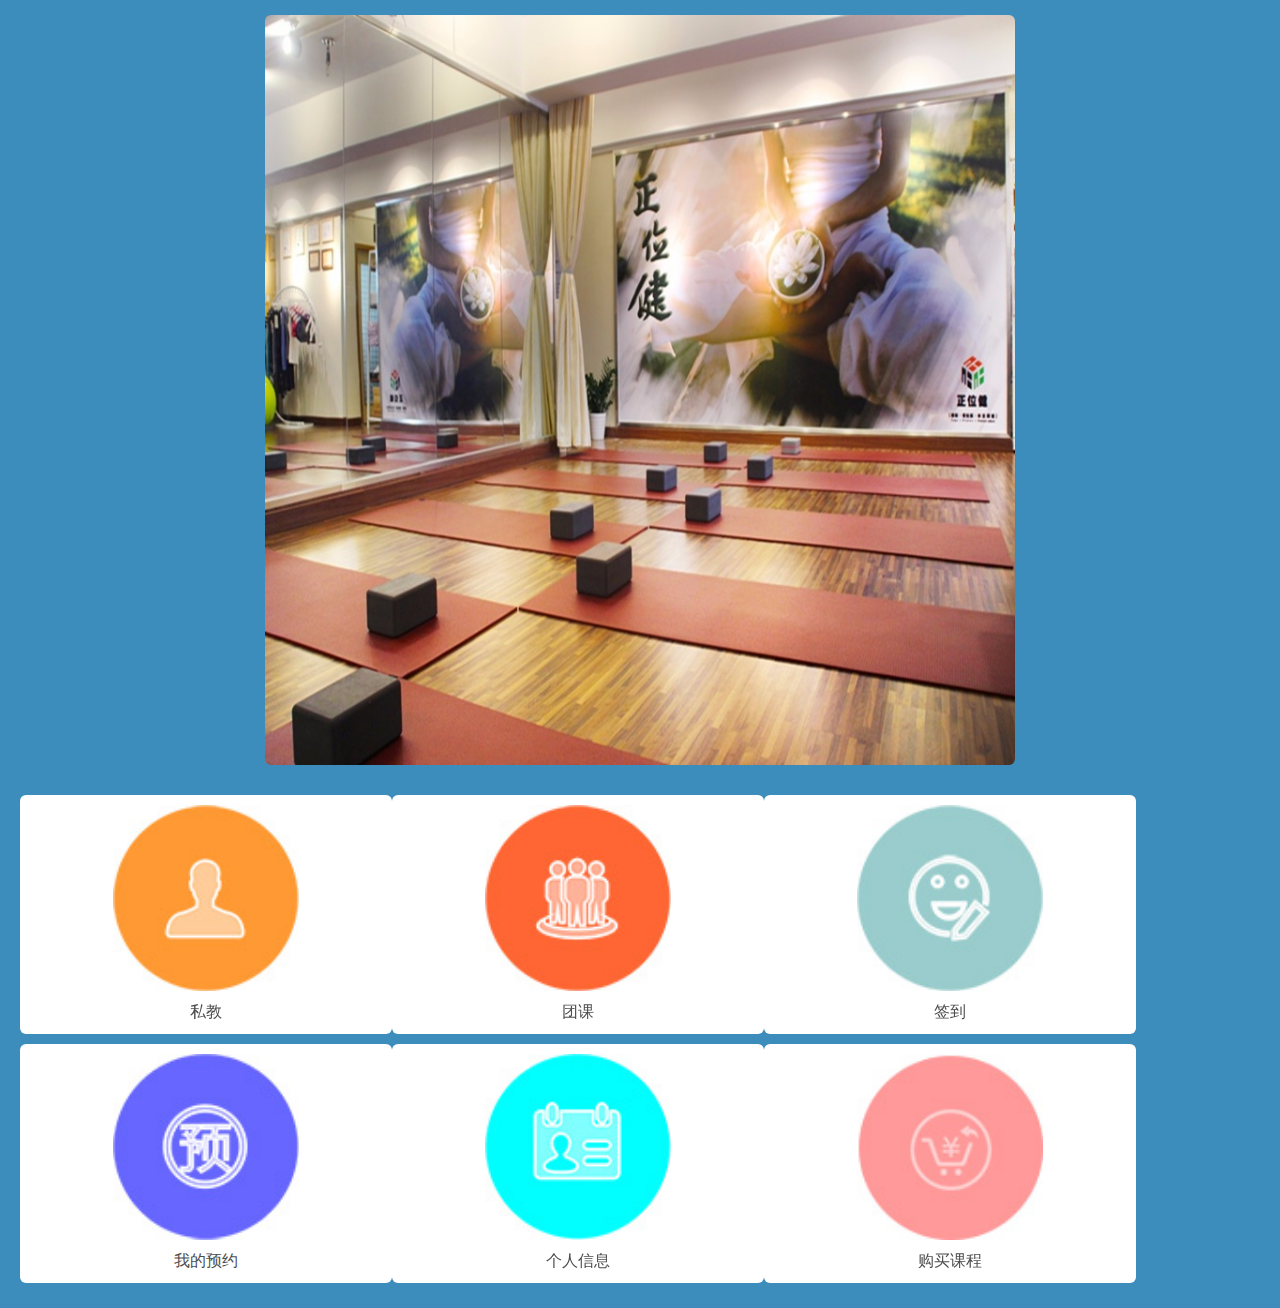
<file: doc/template/index.html>
<!DOCTYPE html>
<html>
<head>
    <meta charset="utf-8">
    <meta http-equiv="X-UA-Compatible" content="IE=edge,chrome=1">
    <meta name="renderer" content="webkit">
    <meta name="keywords" content=""/>
    <meta name="description" content="" />
    <meta name="viewport" content="width=device-width, initial-scale=1.0, maximum-scale=1.0, user-scalable=0">
    <title></title>
    <link rel="stylesheet" href="includes/bootstrap/css/bootstrap.min.css">
    <link rel="stylesheet" href="includes/style.debug.css?v=4241650">
</head>
<body style="background-color:#3c8dbc">
    <div id="appendParent"></div>
    <div id="ajaxWaiting"></div>
    <div class="coach-personal">
        <div class="coach-personal-img">
            <img src="includes/images/img02.jpg" alt="" class="personal-img">
        </div>
           
        <ul class="personal-nav">
            <li><a href="javascript:;"><div class="ico ico1"></div>私教</a></li>
            <li><a href="javascript:;"><div class="ico ico2"></div>团课</a></li>
            <li><a href="javascript:;"><div class="ico ico3"></div>签到</a></li>
            <li><a href="javascript:;"><div class="ico ico4"></div>我的预约</a></li>
            <li><a href="javascript:;"><div class="ico ico5"></div>个人信息</a></li>
            <li><a href="javascript:;"><div class="ico ico6"></div>购买课程</a></li>
            <!--下面的不要删除-->
            <li class="justify_fix"></li>
            <li class="justify_fix"></li>
            <li class="justify_fix"></li>          
        </ul>
    </div>
</body>
</html>
</file>
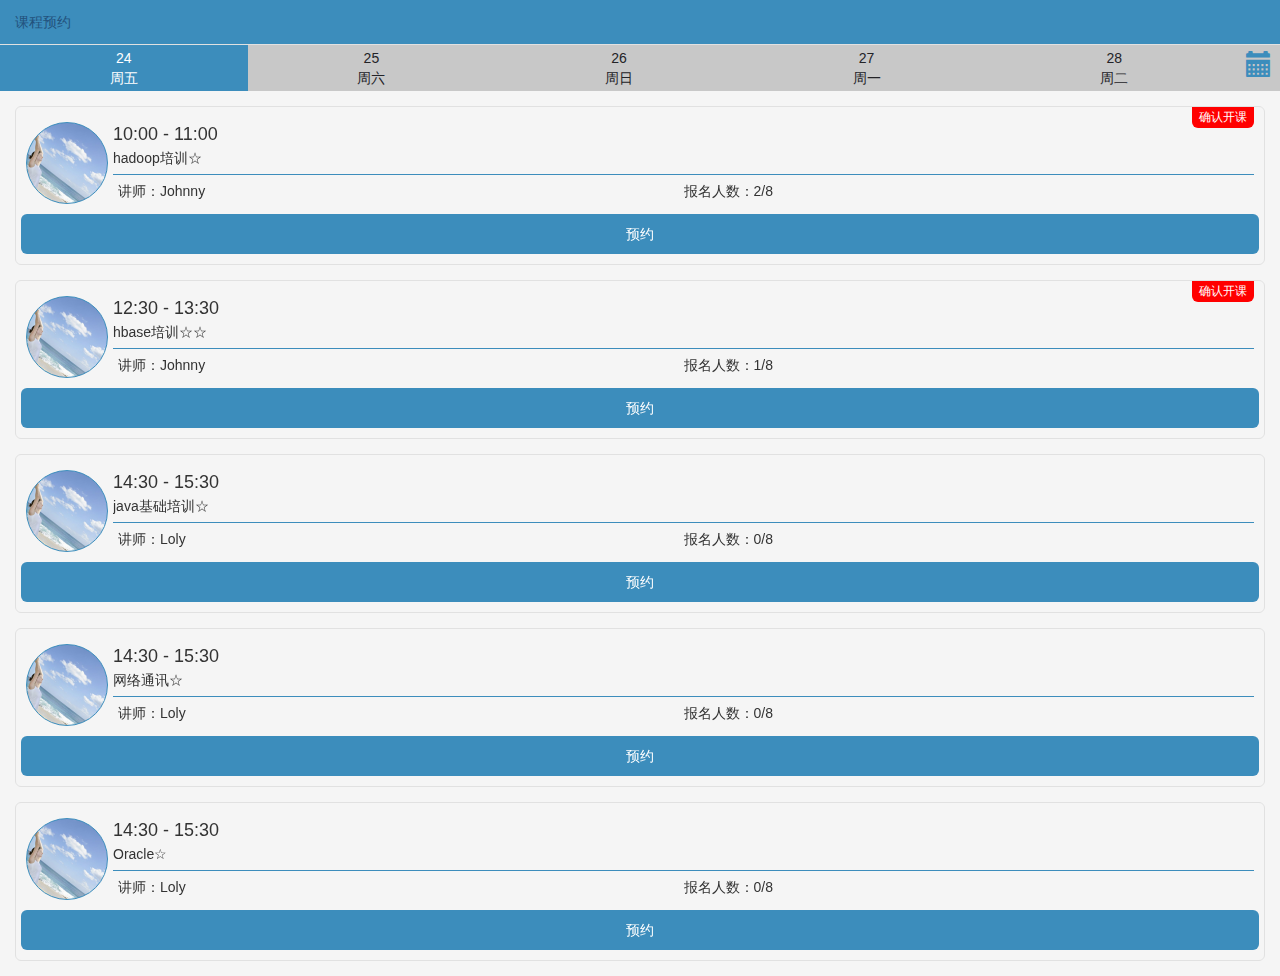
<file: doc/template/course.html>
<!DOCTYPE html>
<html>
<head>
    <meta charset="utf-8">
    <meta http-equiv="X-UA-Compatible" content="IE=edge,chrome=1">
    <meta name="renderer" content="webkit">
    <meta name="keywords" content=""/>
    <meta name="description" content="" />
    <meta name="viewport" content="width=device-width, initial-scale=1.0, maximum-scale=1.0, user-scalable=0">
    <title></title>
    <link rel="stylesheet" href="includes/bootstrap/css/bootstrap.min.css">
    <link rel="stylesheet" href="includes/style.debug.css?v=4241650">
</head>
<body>
    <input type="hidden" name='day' id="today" value="" />
    <input type="hidden" name='selectdate' id="selectdate" value="" />

    <div id="appendParent"></div><div id="ajaxWaiting"></div>

    <div class="coach-list coach-time-list">
        <a href="javascript:;"  class="studio-select-title">
            <span class="iconfontColor">课程预约</span>
        </a>

        <div class="calendar-title head flex">
            <a href="javascript:;" class="col on" data-datetime=''></a>
            <a href="javascript:;" class="col" data-datetime=''></a>
            <a href="javascript:;" class="col " data-datetime=''></a>
            <a href="javascript:;" class="col " data-datetime=''></a>
            <a href="javascript:;" class="col " data-datetime=''></a>
            <a href="javascript:;" class=" date" data-datetime=''><span class="glyphicon glyphicon-calendar"></span></a> <input type="text" class="datepicker">
        </div>
        <div class="pickerdate">
            <h3>选择日期</h3>
            <div class="date-choose">
            </div>
        </div>

        <div  class="coach">
            <div class="flex">
                <a href="javascript:;" class="avatar" style=" background-image: url(includes/images/img01.png); "></a>
                <div class="col ">
                    <div class="coach-info">
                        <p class="time">10:00 - 11:00</p>
                        <p class="coach-tip">hadoop培训☆</p>
                    </div>
                    <div class="flex ">
                        <p class="col coach-tip">讲师：Johnny </p>
                        <p class="col coach-tip">报名人数：2/8</p>
                    </div>
                </div>
            </div>
            <!-- 课程状态/反馈状态  1. 已发布 2. 确认开课 3. 已删除 4. 取消开课-->
            <span class="book">确认开课</span>                    
                    <!-- 报名状态 -->
            <button type="button" class="book-btn">预约</button>
        </div>
        <div  class="coach">
            <div class="flex">
                <a href="javascript:;" class="avatar" style=" background-image: url(includes/images/img01.png); "></a>
                <div class="col ">
                    <div class="coach-info">
                        <p class="time">12:30 - 13:30</p>
                        <p class="coach-tip">hbase培训☆☆</p>
                    </div>
                    <div class="flex ">
                        <p class="col coach-tip">讲师：Johnny </p>
                        <p class="col coach-tip">报名人数：1/8 </p>
                    </div>
                </div>
            </div>

            <!-- 课程状态/反馈状态  1. 已发布 2. 确认开课 3. 已删除 4. 取消开课-->
            <span class="book">确认开课</span>       
             <!-- 报名状态 -->
            <button type="button" class="book-btn">预约</button>
        </div>
        <div  class="coach">
            <div class="flex">
                <a href="javascript:;" class="avatar" style=" background-image: url(includes/images/img01.png); "></a>
                <div class="col ">
                    <div class="coach-info">
                        <p class="time">14:30 - 15:30</p>
                        <p class="coach-tip">java基础培训☆</p>
                    </div>
                    <div class="flex ">
                        <p class="col coach-tip">讲师：Loly </p>
                        <p class="col coach-tip">报名人数：0/8  </p>
                    </div>
                </div>
            </div>
            <!-- 课程状态/反馈状态  1. 已发布 2. 确认开课 3. 已删除 4. 取消开课-->
                    
            <!-- 报名状态 -->
            <button type="button" class="book-btn">预约</button>
        </div>
        <div  class="coach">
            <div class="flex">
                <a href="javascript:;" class="avatar" style=" background-image: url(includes/images/img01.png); "></a>
                <div class="col ">
                    <div class="coach-info">
                        <p class="time">14:30 - 15:30</p>
                        <p class="coach-tip">网络通讯☆</p>
                    </div>
                    <div class="flex ">
                        <p class="col coach-tip">讲师：Loly </p>
                        <p class="col coach-tip">报名人数：0/8  </p>
                    </div>
                </div>
            </div>
            <!-- 课程状态/反馈状态  1. 已发布 2. 确认开课 3. 已删除 4. 取消开课-->
                    
            <!-- 报名状态 -->
            <button type="button" class="book-btn">预约</button>
        </div>
        <div  class="coach">
            <div class="flex">
                <a href="javascript:;" class="avatar" style=" background-image: url(includes/images/img01.png); "></a>
                <div class="col ">
                    <div class="coach-info">
                        <p class="time">14:30 - 15:30</p>
                        <p class="coach-tip">Oracle☆</p>
                    </div>
                    <div class="flex ">
                        <p class="col coach-tip">讲师：Loly </p>
                        <p class="col coach-tip">报名人数：0/8  </p>
                    </div>
                </div>
            </div>
            <!-- 课程状态/反馈状态  1. 已发布 2. 确认开课 3. 已删除 4. 取消开课-->
                    
            <!-- 报名状态 -->
            <button type="button" class="book-btn">预约</button>
        </div>
            
        
    </div>
<script src="includes/lib.min.js" type="text/javascript"></script>
<script src="includes/main.debug.js?v=4241650"></script>
</body>
</html>
</file>
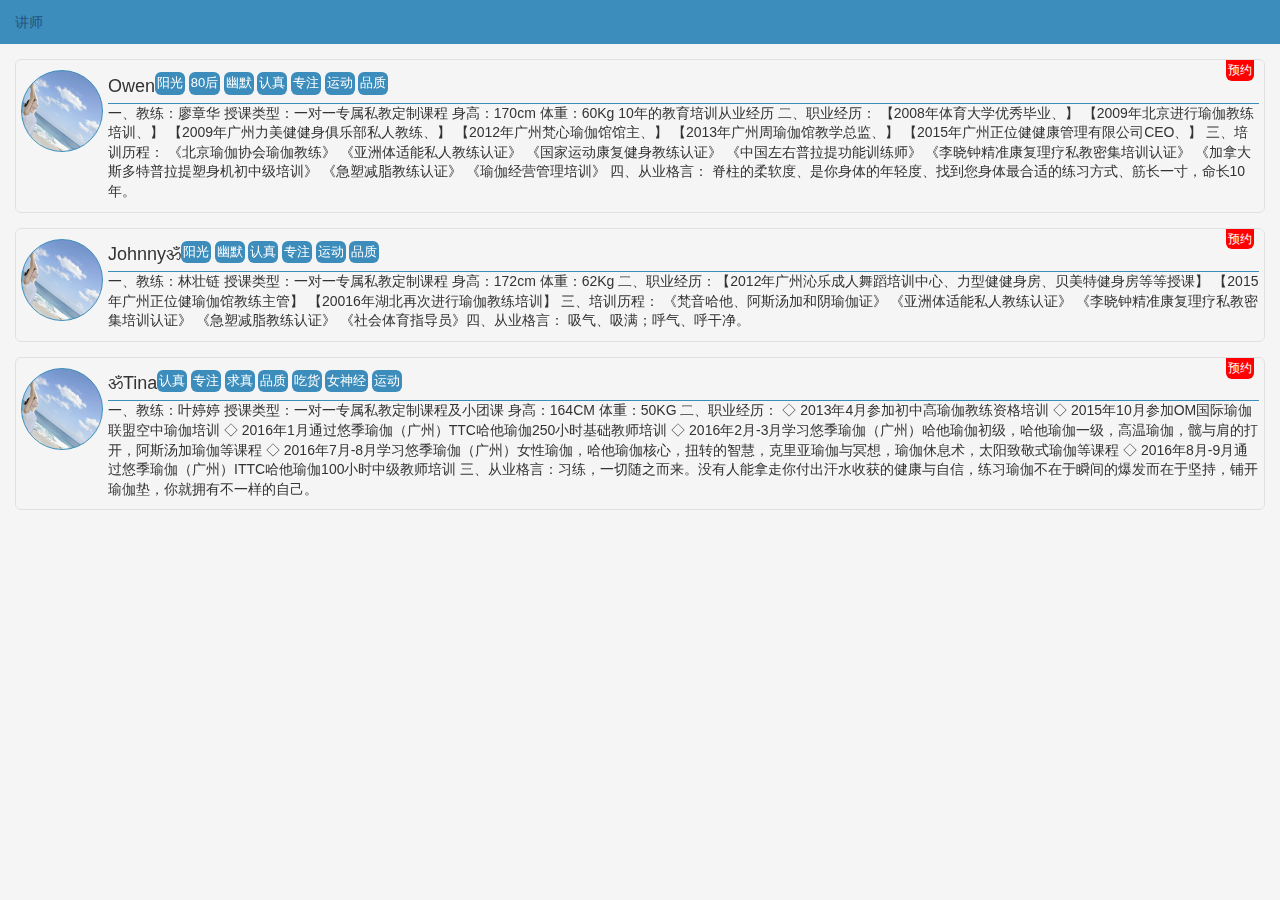
<file: doc/template/lecturer.html>
<!DOCTYPE html>
<html>
<head>
    <meta charset="utf-8">
    <meta http-equiv="X-UA-Compatible" content="IE=edge,chrome=1">
    <meta name="renderer" content="webkit">
    <meta name="keywords" content=""/>
    <meta name="description" content="" />
    <meta name="viewport" content="width=device-width, initial-scale=1.0, maximum-scale=1.0, user-scalable=0">
    <title></title>
    <link rel="stylesheet" href="includes/bootstrap/css/bootstrap.min.css">
    <link rel="stylesheet" href="includes/style.debug.css?v=4241650">
</head>
<body>
    <div id="appendParent"></div>
    <div id="ajaxWaiting"></div>
    <div class="coach-list">
        <a href="javascript:;" class="studio-select-title clearfix" >
            <!-- <i class="iconfont icon-location"></i> -->
            <span>讲师</span>
           <!--  <i class="iconfont icon-pull-down pull-right"></i> -->
        </a>

        <div  class="coach flex">
            <a href="javascript:;" class="avatar" style=" background-image: url(includes/images/img01.png); "></a>
            <div class="col flex flex-pack-center flex-align-center flex-ver">
                <div class="col coach-info flex flex-align-end">
                    <p class="name">
                        <a href="javascript:;">Owen</a>
                    </p>
                    <ul class="coach-label">
                        <li>阳光</li>
                        <li>80后</li>
                        <li>幽默</li>
                        <li>认真</li>
                        <li>专注</li>
                        <li>运动</li>
                        <li>品质</li>
                    </ul>
                </div>
                <p class="col cocah-desc">一、教练：廖章华
                    授课类型：一对一专属私教定制课程
                    身高：170cm
                    体重：60Kg
                    10年的教育培训从业经历
                    二、职业经历：
                    【2008年体育大学优秀毕业、】
                    【2009年北京进行瑜伽教练培训、】
                    【2009年广州力美健健身俱乐部私人教练、】
                    【2012年广州梵心瑜伽馆馆主、】
                    【2013年广州周瑜伽馆教学总监、】
                    【2015年广州正位健健康管理有限公司CEO、】
                    三、培训历程：
                    《北京瑜伽协会瑜伽教练》
                    《亚洲体适能私人教练认证》
                    《国家运动康复健身教练认证》
                    《中国左右普拉提功能训练师》
                    《李晓钟精准康复理疗私教密集培训认证》
                    《加拿大斯多特普拉提塑身机初中级培训》
                    《急塑减脂教练认证》
                    《瑜伽经营管理培训》
                    四、从业格言：
                    脊柱的柔软度、是你身体的年轻度、找到您身体最合适的练习方式、筋长一寸，命长10年。
                </p>
            </div>
            <span class="book">
                <a href="javascript:;">预约</a>
            </span>
        </div>
        <div  class="coach flex">
            <a href="javascript:;" class="avatar" style=" background-image: url(includes/images/img01.png); "></a>
            <div class="col flex flex-pack-center flex-align-center flex-ver">
                <div class="col coach-info flex flex-align-end">
                    <p class="name">
                        <a href="javascript:;">Johnnyॐ</a>
                    </p>
                    <ul class="coach-label">
                        <li>阳光</li>
                        <li>幽默</li>
                        <li>认真</li>
                        <li>专注</li>
                        <li>运动</li>
                        <li>品质</li>
                    </ul>
                </div>
                <p class="col cocah-desc">一、教练：林壮链
                    授课类型：一对一专属私教定制课程
                    身高：172cm
                    体重：62Kg
                    二、职业经历：
                    ​【2012年广州沁乐成人舞蹈培训中心、力型健健身房、贝美特健身房等等授课】
                    【2015年广州正位健瑜伽馆教练主管】
                    【20016年湖北再次进行瑜伽教练培训】
                    三、培训历程：
                    《梵音哈他、阿斯汤加和阴瑜伽证》
                    《亚洲体适能私人教练认证》
                    《李晓钟精准康复理疗私教密集培训认证》
                    《急塑减脂教练认证》
                    《社会体育指导员》
                    ​四、从业格言：
                    吸气、吸满；呼气、呼干净。
                </p>
            </div>
            <span class="book">
                <a href="javascript:;">预约</a>
            </span>
        </div>
        <div  class="coach flex">
            <a href="javascript:;" class="avatar" style=" background-image: url(includes/images/img01.png); "></a>
            <div class="col flex flex-pack-center flex-align-center flex-ver">
                <div class="col coach-info flex flex-align-end">
                    <p class="name">
                        <a href="javascript:;">ॐTina</a>
                    </p>
                    <ul class="coach-label">
                        <li>认真</li>
                        <li>专注</li>
                        <li>求真</li>
                        <li>品质</li>
                        <li>吃货</li>
                        <li>女神经</li>
                        <li>运动</li>
                    </ul>
                </div>
                <p class="col cocah-desc">一、教练：叶婷婷
                    授课类型：一对一专属私教定制课程及小团课
                    身高：164CM
                    体重：50KG
                    二、职业经历：
                    ◇ 2013年4月参加初中高瑜伽教练资格培训
                    ◇ 2015年10月参加OM国际瑜伽联盟空中瑜伽培训
                    ◇ 2016年1月通过悠季瑜伽（广州）TTC哈他瑜伽250小时基础教师培训
                    ◇ 2016年2月-3月学习悠季瑜伽（广州）哈他瑜伽初级，哈他瑜伽一级，高温瑜伽，髋与肩的打开，阿斯汤加瑜伽等课程
                    ◇ 2016年7月-8月学习悠季瑜伽（广州）女性瑜伽，哈他瑜伽核心，扭转的智慧，克里亚瑜伽与冥想，瑜伽休息术，太阳致敬式瑜伽等课程
                    ◇ 2016年8月-9月通过悠季瑜伽（广州）ITTC哈他瑜伽100小时中级教师培训
                    三、从业格言：习练，一切随之而来。没有人能拿走你付出汗水收获的健康与自信，练习瑜伽不在于瞬间的爆发而在于坚持，铺开瑜伽垫，你就拥有不一样的自己。
                </p>
            </div>
            <span class="book">
                <a href="javascript:;">预约</a>
            </span>
        </div>                             
    </div>
</body>
</html>
</file>
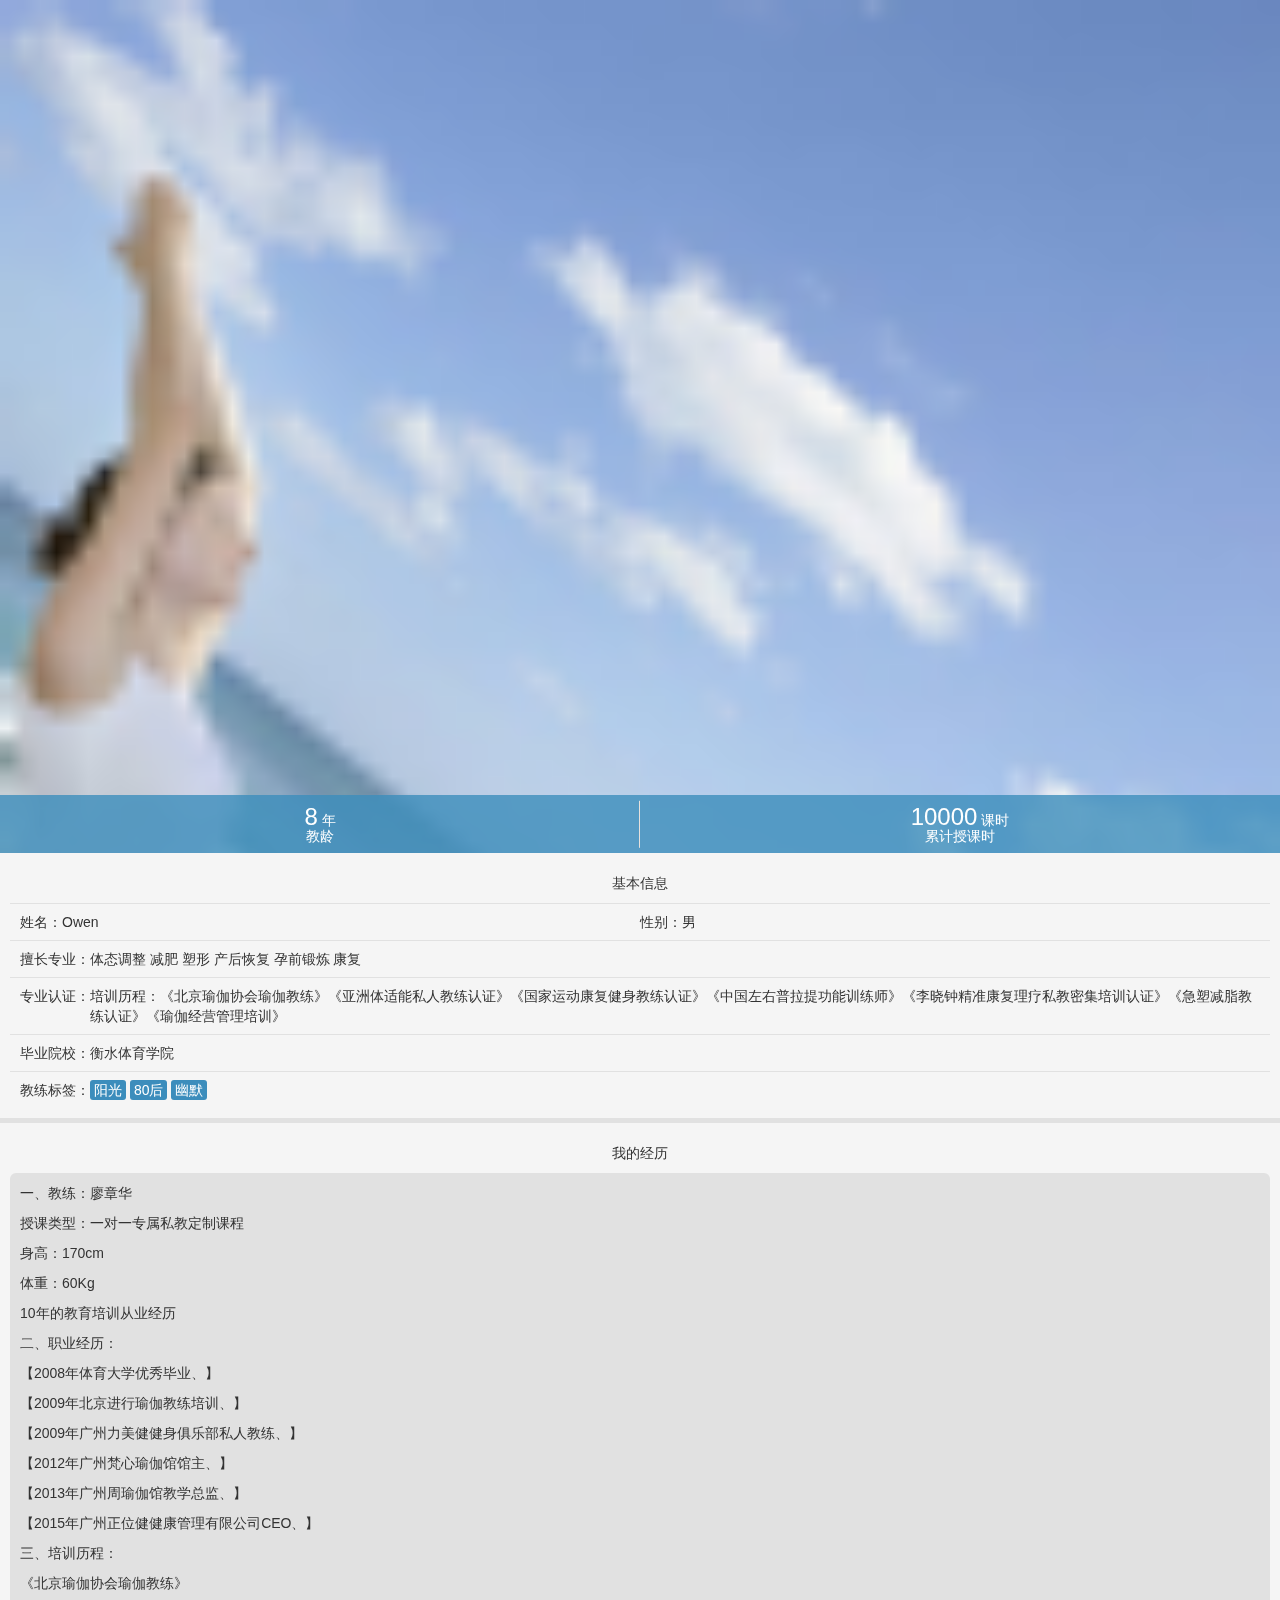
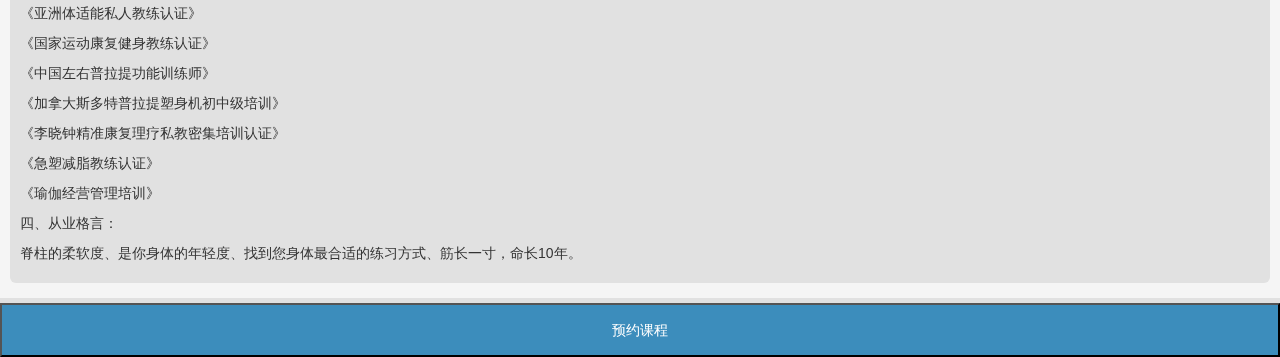
<file: doc/template/lecturerDetail.html>
<!DOCTYPE html>
<html>
<head>
    <meta charset="utf-8">
    <meta http-equiv="X-UA-Compatible" content="IE=edge,chrome=1">
    <meta name="renderer" content="webkit">
    <meta name="keywords" content=""/>
    <meta name="description" content="" />
    <meta name="viewport" content="width=device-width, initial-scale=1.0, maximum-scale=1.0, user-scalable=0">
    <title></title>
    <link rel="stylesheet" href="includes/bootstrap/css/bootstrap.min.css">
    <link rel="stylesheet" href="includes/style.debug.css?v=4241650">
</head>

<body>
    <div id="appendParent"></div>
    <div id="ajaxWaiting"></div>

    <div class="coach-base">
        <div class="coach-img">
            <div class="coach-imgs" id="coachImgs">
                <img src="includes/images/img01.png" alt="" />
            </div>
            <div class="coach-base-info flex">
                <div class="col info ">
                    <div><span class='info-num'>8</span>&nbsp;年</div>
                    教龄
                </div>
                <div class="col info ">
                    <div><span class='info-num'>10000</span>&nbsp;课时</div>
                    累计授课时
                </div>
            </div>
        </div>
        <div class="coach-base-box">
            <div class="coach-base-title">基本信息</div>
            <div class="coach-base-li flex">
                <div class="col">姓名：Owen </div>
                <div class="col">性别：男 </div>
            </div>
            <div class="coach-base-li flex">擅长专业：
                <div class="col coach-base-con">
                    <span >体态调整</span>
                    <span >减肥</span>
                    <span >塑形</span>
                    <span >产后恢复</span>
                    <span >孕前锻炼</span>
                    <span >康复</span>
                </div>
            </div>
        
            <div class="coach-base-li flex">专业认证：
                <div class="col coach-base-con">
                    培训历程：《北京瑜伽协会瑜伽教练》《亚洲体适能私人教练认证》《国家运动康复健身教练认证》《中国左右普拉提功能训练师》《李晓钟精准康复理疗私教密集培训认证》《急塑减脂教练认证》《瑜伽经营管理培训》               
                </div>
            </div>
        
            <div class="coach-base-li flex">毕业院校：
                <div class="col coach-base-con">衡水体育学院</div>
            </div>
        
            <div class="coach-base-li flex">教练标签：
                <div class="col coach-base-con">                    
                    <div class="coach-label">阳光</div>
                    <div class="coach-label">80后</div>
                    <div class="coach-label">幽默</div>
                </div>
            </div>
        </div>
        <div class="coach-base-box coach-base-my">
            <div class="coach-base-title">我的经历</div>
            <div class="coach-base-my-box" >
                <p>一、教练：廖章华</p><p>授课类型：一对一专属私教定制课程</p>
                <p>身高：170cm</p>
                <p>体重：60Kg</p>
                <p>10<span .="font-family:&amp;#39;微软雅黑&amp;#39;,&amp;#39;sans-serif&amp;#39;">年的教育培训从业经历</span></p>
                <p><span .="font-family:&amp;#39;微软雅黑&amp;#39;,&amp;#39;sans-serif&amp;#39;">二、职业经历：</span></p>
                <p>【2008<span .="font-family:&amp;#39;微软雅黑&amp;#39;,&amp;#39;sans-serif&amp;#39;">年体育大学优秀毕业、】</span></p>
                <p>【2009<span .="font-family:&amp;#39;微软雅黑&amp;#39;,&amp;#39;sans-serif&amp;#39;">年北京进行瑜伽教练培训、】</span></p>
                <p>【2009<span .="font-family:&amp;#39;微软雅黑&amp;#39;,&amp;#39;sans-serif&amp;#39;">年广州力美健健身俱乐部私人教练、】</span></p>
                <p>【2012<span .="font-family: 微软雅黑, sans-serif;">年广州梵心瑜伽馆馆主、】</span></p>
                <p>【2013<span .="font-family:&amp;#39;微软雅黑&amp;#39;,&amp;#39;sans-serif&amp;#39;">年广州周瑜伽馆教学总监、】</span></p>
                <p>【2015<span .="font-family:&amp;#39;微软雅黑&amp;#39;,&amp;#39;sans-serif&amp;#39;">年广州正位健健康管理有限公司</span>CEO、】</p>
                <p>三、<span .="font-family:&amp;#39;微软雅黑&amp;#39;,&amp;#39;sans-serif&amp;#39;">培训历程：</span></p>
                <p><span .="font-family:&amp;#39;微软雅黑&amp;#39;,&amp;#39;sans-serif&amp;#39;">《北京瑜伽协会瑜伽教练》</span></p>
                <p><span .="font-family:&amp;#39;微软雅黑&amp;#39;,&amp;#39;sans-serif&amp;#39;">《亚洲体适能私人教练认证》</span></p>
                <p><span .="font-family: &amp;#39;微软雅黑&amp;#39;,&amp;#39;sans-serif&amp;#39;">《国家运动康复健身教练认证》</span></p>
                <p><span .="font-family:&amp;#39;微软雅黑&amp;#39;,&amp;#39;sans-serif&amp;#39;">《中国左右普拉提功能训练师》</span></p>
                <p><span .="font-family:&amp;#39;微软雅黑&amp;#39;,&amp;#39;sans-serif&amp;#39;"><span .="font-family: 微软雅黑, sans-serif;">《加拿大斯多特普拉提塑身机初中级培训》</span></span></p>
                <p><span .="font-family:&amp;#39;微软雅黑&amp;#39;,&amp;#39;sans-serif&amp;#39;">《李晓钟精准康复理疗私教密集培训认证》</span></p>
                <p><span .="font-family:&amp;#39;微软雅黑&amp;#39;,&amp;#39;sans-serif&amp;#39;">《急塑减脂教练认证》</span></p>
                <p><span .="font-family:&amp;#39;微软雅黑&amp;#39;,&amp;#39;sans-serif&amp;#39;">《瑜伽经营管理培训》</span></p>
                <p>四、从业格言：</p>
                <p>脊柱的柔软度、是你身体的年轻度、找到您身体最合适的练习方式、筋长一寸，命长10年。</p>
                <p></p>       
            </div>
        </div>
    </div>
    <button class="date-coach" id="booking_coach">预约课程</button>

<script src="includes/jquery-1.10.2.min.js"></script>
<script src="includes/swiper.js"></script>
<script type="text/javascript">
    $(function(){
        $('#coachImgs').swiper();
    });
</script>
</body>
</html>
</file>
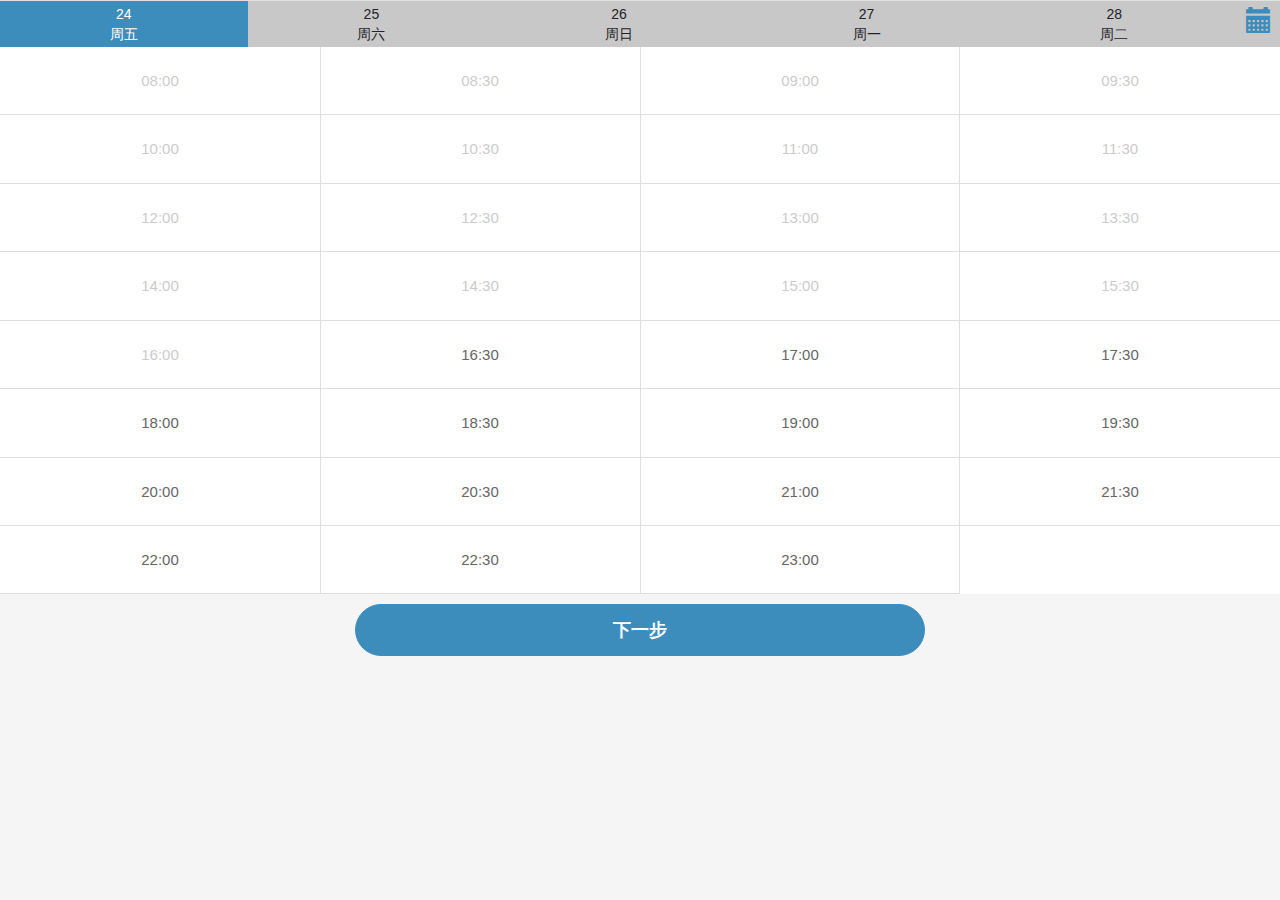
<file: doc/template/seletDatetime.html>
<!DOCTYPE html>
<html>
<head>
    <meta charset="utf-8">
    <meta http-equiv="X-UA-Compatible" content="IE=edge,chrome=1">
    <meta name="renderer" content="webkit">
    <meta name="keywords" content=""/>
    <meta name="description" content="" />
    <meta name="viewport" content="width=device-width, initial-scale=1.0, maximum-scale=1.0, user-scalable=0">
    <title></title>
    <link rel="stylesheet" href="includes/bootstrap/css/bootstrap.min.css">
    <link rel="stylesheet" href="includes/style.debug.css?v=4241650">
</head>

<body >
    <form method="post" >

        <input type="hidden" name='day' id="today" value="" />
        <input type="hidden" name='time' id="time" value="" />
        <input type="hidden" name='selectdate' id="selectdate" value="" />

        <div class="calendar-title head flex">
            <a href="javascript:;" class="col on" data-datetime=''></a>
            <a href="javascript:;" class="col" data-datetime=''></a>
            <a href="javascript:;" class="col " data-datetime=''></a>
            <a href="javascript:;" class="col " data-datetime=''></a>
            <a href="javascript:;" class="col " data-datetime=''></a>
            <a href="javascript:;" class=" date" data-datetime=''><span class="glyphicon glyphicon-calendar"></span></a> <input type="text" class="datepicker">
        </div>
        <div class="pickerdate">
            <h3>选择日期</h3>
            <div class="date-choose"></div>
        </div>

        <div class="tab-content" id="calendar">
            <div class="tab-pane active">
                <ul class="plan">
                    <li>
                        <a href="javascript:;" time="08:00">
                            <span>08:00</span>
                            <em></em>
                        </a>
                    </li>
                    <li class="fix"></li>
                    <li>
                        <a href="javascript:;" time="08:30">
                            <span>08:30</span>
                            <em></em>
                        </a>
                    </li>
                    <li class="fix"></li>
                    <li>
                        <a href="javascript:;" time="09:00">
                            <span>09:00</span>
                            <em></em>
                        </a>
                    </li>
                    <li class="fix"></li>
                    <li>
                        <a href="javascript:;" time="09:30" >
                            <span>09:30</span>
                            <em></em>
                        </a>
                    </li>
                    <li class="fix"></li>
                    <li>
                        <a href="javascript:;" time="10:00" >
                            <span>10:00</span>
                            <em></em>
                        </a>
                    </li>
                    <li class="fix"></li>
                    <li>
                        <a href="javascript:;" time="10:30" >
                            <span>10:30</span>
                            <em></em>
                        </a>
                    </li>
                    <li class="fix"></li>
                    <li>
                        <a href="javascript:;" time="11:00" >
                            <span>11:00</span>
                            <em></em>
                        </a>
                    </li>
                    <li class="fix"></li>
                    <li>
                        <a href="javascript:;" time="11:30" >
                            <span>11:30</span>
                            <em></em>
                        </a>
                    </li>
                    <li class="fix"></li>
                    <li>
                        <a href="javascript:;" time="12:00">
                            <span>12:00</span>
                            <em></em>
                        </a>
                    </li>
                    <li class="fix"></li>
                    <li>
                        <a href="javascript:;" time="12:30" >
                            <span>12:30</span>
                            <em></em>
                        </a>
                    </li>
                    <li class="fix"></li>
                    <li>
                        <a href="javascript:;" time="13:00">
                            <span>13:00</span>
                            <em></em>
                        </a>
                    </li>
                    <li class="fix"></li>
                    <li>
                        <a href="javascript:;" time="13:30" >
                            <span>13:30</span>
                            <em></em>
                        </a>
                    </li>
                    <li class="fix"></li>
                    <li>
                        <a href="javascript:;" time="14:00" >
                            <span>14:00</span>
                            <em></em>
                        </a>
                    </li>
                    <li class="fix"></li>
                    <li>
                        <a href="javascript:;" time="14:30" >
                            <span>14:30</span>
                            <em></em>
                        </a>
                    </li>
                    <li class="fix"></li>
                    <li>
                        <a href="javascript:;" time="15:00" >
                            <span>15:00</span>
                            <em></em>
                        </a>
                    </li>
                    <li class="fix"></li>
                    <li>
                        <a href="javascript:;" time="15:30" >
                            <span>15:30</span>
                            <em></em>
                        </a>
                    </li>
                    <li class="fix"></li>
                    <li>
                        <a href="javascript:;" time="16:00" >
                            <span>16:00</span>
                            <em></em>
                        </a>
                    </li>
                    <li class="fix"></li>
                    <li>
                        <a href="javascript:;" time="16:30" >
                            <span>16:30</span>
                            <em></em>
                        </a>
                    </li>
                    <li class="fix"></li>
                    <li>
                        <a href="javascript:;" time="17:00" >
                            <span>17:00</span>
                            <em></em>
                        </a>
                    </li>
                    <li class="fix"></li>
                    <li>
                        <a href="javascript:;" time="17:30" >
                            <span>17:30</span>
                            <em></em>
                        </a>
                    </li>
                    <li class="fix"></li>
                    <li>
                        <a href="javascript:;" time="18:00" >
                            <span>18:00</span>
                            <em></em>
                        </a>
                    </li>
                    <li class="fix"></li>
                    <li>
                        <a href="javascript:;" time="18:30" >
                            <span>18:30</span>
                            <em></em>
                        </a>
                    </li>
                    <li class="fix"></li>
                    <li>
                        <a href="javascript:;" time="19:00" >
                            <span>19:00</span>
                            <em></em>
                        </a>
                    </li>
                    <li class="fix"></li>
                    <li>
                        <a href="javascript:;" time="19:30">
                            <span>19:30</span>
                            <em></em>
                        </a>
                    </li>
                    <li class="fix"></li>
                    <li>
                        <a href="javascript:;" time="20:00">
                            <span>20:00</span>
                            <em></em>
                        </a>
                    </li>
                    <li class="fix"></li>
                    <li>
                        <a href="javascript:;" time="20:30">
                            <span>20:30</span>
                            <em></em>
                        </a>
                    </li>
                    <li class="fix"></li>
                    <li>
                        <a href="javascript:;" time="21:00" >
                            <span>21:00</span>
                            <em></em>
                        </a>
                    </li>
                    <li class="fix"></li>
                    <li>
                        <a href="javascript:;" time="21:30" >
                            <span>21:30</span>
                            <em></em>
                        </a>
                    </li>
                    <li class="fix"></li>
                    <li>
                        <a href="javascript:;" time="22:00">
                            <span>22:00</span>
                            <em></em>
                        </a>
                    </li>
                    <li class="fix"></li>
                    <li>
                        <a href="javascript:;" time="22:30" >
                            <span>22:30</span>
                            <em></em>
                        </a>
                    </li>
                    <li class="fix"></li>
                    <li>
                        <a href="javascript:;" time="23:00" >
                            <span>23:00</span>
                            <em></em>
                        </a>
                    </li>
                    <li class="fix"></li>
                </ul>
            </div>
        </div>
        <div class="operate">
            <div class="container">
                <input type="submit" value="提交" id="submit_btn" class="hidden" />
                <div id="ajax_loading" class="ajax_loading"></div>
                <a href="javascript:;" class="btn btn-primary">下一步</a>
            </div>
        </div>
    </form>

    <script src="includes/lib.min.js" type="text/javascript"></script>
    <script src="includes/main.debug.js?v=4241650"></script>


</body>

</html>
</file>
<file: doc/template/includes/style.debug.css>
body{-webkit-backface-visibility:hidden;background-color:#f5f5f5}
ol,ul{list-style:none;padding-left:0;margin-bottom:0}
dl{margin-bottom:0}
em{font-style:normal}
a{text-decoration:none}
a:focus,a:active,a:hover{outline:0; text-decoration: none}
video{max-width: 100%;}
.transition{-webkit-transition: all 0.4s ease-out;transition:all 0.4s ease-out}
.icon{display:inline-block;vertical-align:middle}
.col-xs-3{padding-left:5px;padding-right:5px}
.btn-primary{display:block;width:50%;margin:0 auto;text-align:center;font-weight:bold;background-color:#3c8dbc;font-size:18px;color:#fff;line-height:1;padding-top:16px;padding-bottom:16px;text-decoration:none;border-color:#3c8dbc;border-radius:40px}
.btn-primary:active,.btn-primary:focus,.btn-primary:hover{border-color:#106aaa;color:#fff;outline:0;background-color:#106aaa}
.btn-default{display:block;width:100%;background-color:#000;font-size:18px;color:#fff;line-height:1;padding-top:16px;padding-bottom:16px;text-decoration:none;border-radius:40px}
.btn-default:active,.btn-default:focus,.btn-default:hover{outline:0;color:#fff;background-color:#1a1a1a}
.justify_fix{display:inline-block!important;  height:0!important;min-height: 0!important;margin: 0!important;padding: 0!important;border: none!important; overflow:hidden!important;}
.ellipsis {display: block;white-space: nowrap;word-wrap: normal;overflow: hidden;text-overflow: ellipsis;text-align: left; }
.word-break{word-wrap: break-word;overflow-wrap: break-word}
.clear{clear: both}
.flot-left {float: left;}
.float-right {float: right;}
/*flex 布局*/
.flex {  display: -webkit-box; display: box;}
.flex .col { float: none; -webkit-box-flex: 1; box-flex: 1;width: 0}
.flex .col1 { float: none; -webkit-box-flex: 1; box-flex: 1;}
.flex .col2 { -webkit-box-flex: 2; box-flex: 2;}
.flex .col3 { -webkit-box-flex: 3; box-flex: 3;}
.flex .col4 { -webkit-box-flex: 4; box-flex: 4;}
.flex .col5 { -webkit-box-flex: 5; box-flex: 5;}
.flex .col6 { -webkit-box-flex: 6; box-flex: 6;}
.flex .col20 { -webkit-box-flex: 20; box-flex: 20;}
.flex-ver { -webkit-box-orient: vertical; box-orient: vertical;}
.flex-hor { -webkit-box-orient: horizontal; box-orient: horizontal;}
.flex-pack-start {  -webkit-box-pack: start; box-pack: start;}
.flex-pack-end { -webkit-box-pack: end; box-pack: end;}
.flex-pack-center { -webkit-box-pack: center; box-pack: center;}
.flex-align-start { -webkit-box-align: start; box-align: start;}
.flex-align-end { -webkit-box-align: end; box-align: end;}
.flex-align-center { -webkit-box-align: center; box-align: center;}
.layout-center{display: -webkit-box; display: box; -webkit-box-align: center; box-align: center;-webkit-box-pack: center; box-pack: center;}
.icon-calendar{background-image:url(images/sprite2x.png);background-position:-115px -129px;height:17px;width:18px;background-size:194px 171px}
@-webkit-keyframes zoomIn{0%{opacity:0;filter:alpha(opacity=0);-webkit-transform:scale3d(.3,.3,.3);transform:scale3d(.3,.3,.3)}
50%{opacity:1;filter:alpha(opacity=100)}
}
@-webkit-keyframes fadeIn{0%{opacity:0;filter:alpha(opacity=0)}
100%{opacity:1;filter:alpha(opacity=100)}
}
@-webkit-keyframes shake{0%,100%{-webkit-transform:translate3d(0,0,0);transform:translate3d(0,0,0)}
10%,30%,50%,70%,90%{-webkit-transform:translate3d(-10px,0,0);transform:translate3d(-10px,0,0)}
20%,40%,60%,80%{-webkit-transform:translate3d(10px,0,0);transform:translate3d(10px,0,0)}
}
@-webkit-keyframes fadeInUp{0%{opacity:0;filter:alpha(opacity=0);-webkit-transform:translate3d(0,100%,0);transform:translate3d(0,100%,0)}
100%{opacity:1;filter:alpha(opacity=100);-webkit-transform:none;transform:none}
}
@-webkit-keyframes modalUp{0%{opacity:0;filter:alpha(opacity=0);-webkit-transform:translate3d(-50%,100%,0);transform:translate3d(-50%,100%,0)}
100%{opacity:1;filter:alpha(opacity=100);-webkit-transform:translate3d(-50%,0,0);transform:translate3d(-50%,0,0)}
}
@-webkit-keyframes bounceInRight{0%,100%,60%,75%,90%{-webkit-transition-timing-function:cubic-bezier(.215,.61,.355,1);transition-timing-function:cubic-bezier(.215,.61,.355,1)}
0%{opacity:0;filter:alpha(opacity=0);-webkit-transform:translate3d(3000px,0,0);transform:translate3d(3000px,0,0)}
60%{opacity:1;filter:alpha(opacity=100);-webkit-transform:translate3d(-25px,0,0);transform:translate3d(-25px,0,0)}
75%{-webkit-transform:translate3d(10px,0,0);transform:translate3d(10px,0,0)}
90%{-webkit-transform:translate3d(-5px,0,0);transform:translate3d(-5px,0,0)}
100%{-webkit-transform:none;transform:none}
}
.personal{min-height: 480px;top:0;left: 0;text-align: center;background: #ffe100;padding:15px 10px 0;position: relative}
.personal-mask{position: fixed;width: 100%;height: 100%;background: #ffe100;top:0;left: 0;}
.personal .personal-img{max-width: 100%;max-height: 50%;display: block ;border-radius: 6px;margin: 0 auto;}
.personal-nav{-webkit-box-flex: 1;padding: 20px 10px 0;text-align: justify;display: -webkit-box;-webkit-box-orient: vertical;-webkit-box-pack: center;font-size: 0}
.personal-nav li{margin: 0 0 10px;color: #4d4d4d;text-align: center;min-height:42%;background: white;display: inline-block;width: 30%;position: relative;border-radius: 6px;}
.personal-nav .ico{padding-top:50%;overflow: hidden;margin: 0 auto 10px;}
.personal-nav a{display: block;color: #4d4d4d;box-sizing:border-box;height: 100%;width: 100%;padding: 10px 0 10px;font-size: medium}
.personal-nav .ico1{background:url(images/personal_1.jpg) no-repeat center white;background-size: contain;}
.personal-nav .ico2{background:url(images/personal_2.jpg) no-repeat center white;background-size: contain;}
.personal-nav .ico3{background:url(images/personal_3.jpg) no-repeat center white;background-size: contain;}
.personal-nav .ico4{background:url(images/personal_4.jpg) no-repeat center white;background-size: contain;}
.personal-nav .ico5{background:url(images/personal_5.jpg) no-repeat center white;background-size: contain;}
.personal-nav .ico6{background:url(images/personal_6.jpg) no-repeat center white;background-size: contain;}
.personal-nav .ico7{background:url(images/myHeart.jpg) no-repeat center white;background-size: contain;}
.coach-personal{padding: 15px 10px;position: relative}
.coach-personal img{max-width: 100%;border-radius: 6px;}
.coach-personal .coach-personal-img{border-radius: 6px;overflow: hidden;text-align: center}
.coach-personal .personal-nav{text-align: justify;font-size: 0;margin-top: 10px;}
.coach-personal .personal-nav.bgwh{background: white;}

.schedule{margin-bottom:20px}
.schedule .plan li{width:33.33333%}
.calendar .head{position:relative}
.calendar .head .nav{background-color:#ffe13c}
.calendar .head .nav li{float:left;width:16.333%}
.calendar .head .nav li.active a{border-radius:0;border-color:#fff}
.calendar .head .nav li a{color:#666;display:block;padding:12px 0;text-align:center;margin:0;text-decoration:none;font-size:15px}
.calendar .head .nav em{display:block;font-size:18px;line-height:1.2}
.calendar .datepicker{position:absolute;top:0;right:0;width:20px;height:20px;background-color:#ffe13c;border:0;color:#ffe13c}
.calendar .date{position:absolute;top:12px;right:0;padding:12px}
.plan{background-color:#fff;text-align: justify;font-size: 0;position: relative;margin-bottom: 10px;}
.plan:after,.plan:before{content:" ";display:block;background: #dfdfdf;height: 100%;width: 1px;top:0;font-size: medium;position: absolute}
.plan:before{left:25%}
.plan:after{right:25%}
.plan li{display: inline-block;width:25%;font-size: medium;position: relative}
.plan li.fix{display:block;background: #dfdfdf;height: 100%;width: 1px;top:0;font-size: medium;position: absolute;left: 50%;}
.plan li a{display:block;padding:23px 2px;text-decoration:none;border-bottom:1px solid #dfdfdf;box-sizing: border-box}
.plan li span{display:block;text-align:center;font-size:15px;color:#666}
.plan li em{position:absolute;bottom:5px;width:100%;text-align:center;color:#ccc;font-size:12px;left: -1px;}
.plan .arrange a,.plan .past a{pointer-events:none}
.plan .arrange span,.plan .past span{color:#ccc}
.plan .active{position:relative;background-color:#3c8dbc; }
.plan .active span{color: #fff}
.plan .active:after{content:'';position:absolute;right:0;bottom:0;background-image:url(images/sprite2x.png);background-position:-98px -129px;height:18px;width:17px;background-size:194px 171px}

/*日历*/
.calendar-title{background: #c8c8c8;border-top: 1px solid #e1e1e1;position: relative}
.calendar-title a,.calendar-title i{display: block;text-align: center;padding:3px 0;color: #232327;display: -webkit-box; display: box;-webkit-box-pack: center; box-pack: center; -webkit-box-orient: vertical; box-orient: vertical;}
.calendar-title a.date{font-size: 26px;width: 42px;color: #3c8dbc}
.calendar-title a.on{background: #3c8dbc; color: #fff}
.calendar-title .datepicker{position: absolute;  top: 0;  right: 0;  visibility: hidden}
/*时间选择*/
.coach-time-list .coach{padding: 0;}
.coach-time-list .coach .flex{padding: 5px;}
.coach-time-list .book-btn{display: block;background: #ffcf04;padding: 10px 0;width: 100%;border: none;border-radius: 6px;text-align: center}
.coach-time-list .coach .book{background: #ffcf04;color: #232227;width: 62px;text-align: center;}
.coach-time-list .coach .book.disabled{background: #232227;color: white;}
.coach-time-list .coach .time{font-size: large}
.coach-time-list .coach-tip{padding: 2px 0;}

.pickerdate{display:none;position:absolute;height:100%;top:0;left:0;z-index:999;width:100%}
.pickerdate .date-choose{position:relative}
.pickerdate h3{position:absolute;top:0;left:0;width:100%;z-index:9999;font-size:18px;font-weight:400;margin:0;text-align:center;padding:16px 0;color:#fff;background-color:#3c8dbc}
.picker{font-size:16px;text-align:left;line-height:1.2;color:#000;z-index:10000;-webkit-user-select:none;-moz-user-select:none;-ms-user-select:none;user-select:none}
.picker__input{cursor:default}
.picker__input.picker__input--active{border-color:#0089ec}
.picker__holder{width:100%;overflow-y:auto;-webkit-overflow-scrolling:touch}
.picker__frame,.picker__holder{top:0;bottom:0;left:0;right:0}
.picker__holder{position:fixed}
.picker__frame{position:absolute;margin:0 auto;min-width:256px;max-width:666px;width:100%;-ms-filter:"alpha(Opacity=0)";filter:alpha(opacity=0);-moz-opacity:0;opacity:0;-webkit-transition:all .15s ease-out;transition:all .15s ease-out}
@media (min-height:33.875em){.picker__frame{overflow:visible;top:auto;bottom:-100%;max-height:80%}
}
@media (min-height:40.125em){.picker__frame{margin-bottom:7.5%}
}
.picker__wrap{display:table;width:100%;height:100%}
@media (min-height:33.875em){.picker__wrap{display:block}
}
.picker__box{background:#fff;display:table-cell;vertical-align:middle}
@media (min-height:26.5em){.picker__box{font-size:1.25em}
}
@media (min-height:33.875em){.picker__box{display:block;font-size:1.33em;border:1px solid #777;border-top-color:#898989;border-bottom-width:0;border-radius:5px 5px 0 0;box-shadow:0 12px 36px 16px rgba(0,0,0,.24)}
}
@media (min-height:40.125em){.picker__box{font-size:1.5em;border-bottom-width:1px;border-radius:5px}
}
.picker--opened .picker__holder{zoom:1;background:rgba(0,0,0,.32);-webkit-transition:background .15s ease-out;transition:background .15s ease-out}
.picker--opened .picker__frame{-webkit-transform:translateY(0);-ms-transform:translateY(0);transform:translateY(0);-ms-filter:"alpha(Opacity=100)";filter:alpha(opacity=100);-moz-opacity:1;opacity:1}
@media (min-height:33.875em){.picker--opened .picker__frame{top:auto;bottom:0}
}
.picker__box{box-sizing:border-box;padding:0 10px}
.picker__header{text-align:center;position:relative;margin-top:1em}
.picker__month,.picker__year{font-weight:400;display:inline-block;font-size:16px}
.picker__year{display:none;color:#999;font-size:.8em;font-style:italic}
.picker__select--month,.picker__select--year{border:1px solid #b7b7b7;height:2em;padding:.5em;margin-left:.25em;margin-right:.25em}
@media (min-width:24.5em){.picker__select--month,.picker__select--year{margin-top:-.5em}
}
.picker__select--month{width:35%}
.picker__select--year{width:22.5%}
.picker__select--month:focus,.picker__select--year:focus{border-color:#0089ec}
.picker__nav--next,.picker__nav--prev{position:absolute;top:0}
@media (min-width:24.5em){.picker__nav--next,.picker__nav--prev{top:0}
}
.picker__nav--prev{left:0;padding-right:1.25em}
@media (min-width:24.5em){.picker__nav--prev{padding-right:1.5em}
}
.picker__nav--next{right:0;padding-left:1.25em}
@media (min-width:24.5em){.picker__nav--next{padding-left:1.5em}
}
.picker__nav--prev:before{content:" ";display:block;background-image:url(images/sprite2x.png);background-position:-150px -129px;height:16px;width:18px;background-size:194px 171px}
.picker__nav--next:before{content:" ";display:block;background-image:url(images/sprite2x.png);background-position:-15px -150px;height:16px;width:18px;background-size:194px 171px}
.picker__nav--next:hover,.picker__nav--prev:hover{cursor:pointer;color:#000;background:#b1dcfb}
.picker__nav--disabled,.picker__nav--disabled:before,.picker__nav--disabled:before:hover,.picker__nav--disabled:hover{display:none}
.picker__table{text-align:center;border-collapse:collapse;border-spacing:0;table-layout:fixed;font-size:inherit;width:100%;margin-top:.75em;margin-bottom:.5em}
@media (min-height:33.875em){.picker__table{margin-bottom:.75em}
}
.picker__table td{margin:0;padding:5px 0}
.picker__weekday{width:14.285714286%;text-align:center;font-size:12px;padding-bottom:.25em;color:#333;font-weight:500}
@media (min-height:33.875em){.picker__weekday{padding-bottom:.5em}
}
.picker__day{font-size:14px;line-height:1;width:36px;height:36px;text-align:center;padding:11px 0;font-weight:200;border:1px solid #333;border-radius:100%}
.picker__day--today{position:relative}
.picker__day--disabled:before{border-top-color:#aaa}
.picker__day--outfocus{color:#ddd;border-color:transparent}
.picker__day--infocus:hover,.picker__day--outfocus:hover{cursor:pointer;color:#000;background:#b1dcfb}
.picker__day--highlighted{border-color:#333}
.picker--focused .picker__day--highlighted,.picker__day--highlighted:hover{cursor:pointer;color:#3c8dbc;background:#333;border-color:#333}
.picker--focused .picker__day--selected,.picker__day--selected,.picker__day--selected:hover{background:#333;color:#ffe13c}
.picker--focused .picker__day--disabled,.picker__day--disabled,.picker__day--disabled:hover{background:#fff;border-color:#fff;color:#cdcdcd;cursor:default}
.picker__day--highlighted.picker__day--disabled,.picker__day--highlighted.picker__day--disabled:hover{background:#bbb}
.picker__footer{text-align:center}
.picker__button--clear,.picker__button--close,.picker__button--today{border:1px solid #fff;background:#fff;font-size:.8em;padding:.66em 0;font-weight:700;width:33%;display:inline-block;vertical-align:bottom}
.picker__button--clear:hover,.picker__button--close:hover,.picker__button--today:hover{cursor:pointer;color:#000;background:#b1dcfb;border-bottom-color:#b1dcfb}
.picker__button--clear:focus,.picker__button--close:focus,.picker__button--today:focus{background:#b1dcfb;border-color:#0089ec;outline:0}
.picker__button--clear:before,.picker__button--close:before,.picker__button--today:before{position:relative;display:inline-block;height:0}
.picker__button--clear:before,.picker__button--today:before{content:" ";margin-right:.45em}
.picker__button--today:before{top:-.05em;width:0;border-top:.66em solid #0059bc;border-left:.66em solid transparent}
.picker__button--clear:before{top:-.25em;width:.66em;border-top:3px solid #e20}
.picker__button--close:before{content:"\D7";top:-.1em;vertical-align:top;font-size:1.1em;margin-right:.35em;color:#777}
.picker__button--today[disabled],.picker__button--today[disabled]:hover{background:#f5f5f5;border-color:#f5f5f5;color:#ddd;cursor:default}
.picker__button--today[disabled]:before{border-top-color:#aaa}
.picker__button--clear{display:none}
.record-list .date{width:16%}
.calendar .head .nav-booking li{width:50%}

/*课程预约*/
.studio-select-title{background: #3c8dbc;color: #fff;padding:0 15px;display: block;position: relative;overflow: hidden;height: 44px;line-height: 44px;display: block}
.studio-select-title .icon-location{display:inline-block;width:30px;height:30px;background:white;border-radius:100%;text-align:center;line-height:30px;}
.coach-time-list .coach{padding: 0;}
.coach-time-list .coach .flex{padding: 5px;}
.coach-time-list .book-btn{display: block;background: #3c8dbc;padding: 10px 0;width: 100%;border: none;border-radius: 6px;text-align: center; color: #fff}
.coach-time-list .coach .book{background: #3c8dbc;color: #fff;width: 62px;text-align: center;}
.coach-time-list .coach .book.disabled{background: #c8c8c8;color: #fff;}
.coach-time-list .coach .time{font-size: large}
.coach-time-list .coach-tip{padding: 2px 0;}
.coach-list .coach{border: 1px solid #e1e1e1;border-radius: 6px;margin: 15px;padding: 10px 5px 10px 5px;color: #333;position: relative}
.coach-list .coach .avatar{display: inline-block;width: 80px;height: 80px;border: 1px solid #3c8dbc;background-position: center;background-repeat: no-repeat;background-size: contain;overflow: hidden;border-radius: 100%;box-sizing: content-box;margin-right: 5px;}
.coach-list .coach .avatar img{max-width: 100%;border-radius: 100%;}
.coach-list p {font-size: 14px;color: #333;line-height: 1.4;}
.coach-list .coach p{margin-bottom: 0;}
.coach-list .coach .name{line-height: 100%;font-size: large;display: inline-block;color: #333;}
.coach-list .coach .coach-info{width: 100%;border-bottom: 1px solid #3c8dbc;max-height: 53px;padding-bottom: 6px;overflow: hidden;}
.coach-list .coach .coach-label {font-size: small;display: inline-block;vertical-align: text-bottom;white-space:nowrap}
.coach-list .coach .coach-label li{display: inline-block;background: #3c8dbc;color: #fff;border-radius: 6px;padding:2px;vertical-align: -4px;}
.coach-list .coach .cocah-desc{word-break: break-all;overflow-wrap: break-word;width: 100%}
.coach-list .coach .book{position: absolute;top:0;right: 10px;background: red;padding:2px;border-bottom-left-radius: 6px;border-bottom-right-radius: 6px;color: white;font-size: smaller}
.coach-list .coach .book.disabled{background: #c8c8c8;}
.coach-list .coach .book a{ color: white;}
.coach-list .coach .name a{ color: #333}

/*  课程详情   */
.group-activity{padding-bottom:0}
.group-activity h2,.group-activity h3{margin:0}
.group-activity .container{padding:0 10px}
.group-activity .bar{background-color:#eacb4d;padding:12px 10px}
.group-activity .bar a{color:#000;font-size:14px;line-height:16px}
.group-activity h2{text-align:center;font-size:16px;margin:0}
.group-activity .return{float:left}
.group-activity .more{float:right}
.group-activity .banner{position:relative;height:240px;background:url(images/img01.png) right center/cover no-repeat;overflow:hidden}
.group-activity .banner dl{position:absolute;bottom:0;left:0;width:100%;padding: 5px;background: rgba(0,0,0,.5);color: #fff;}
.group-activity .banner dt{font-size:22px}
.group-activity .banner dd{font-size:14px}
.group-activity .content{background-color:#3c8dbc;padding:10px;}
.group-activity .others{background-color:#000;padding:45px 0 10px}
.group-activity .others .title{margin-bottom:20px}
.group-activity .others .title:after,.group-activity .others .title:before{content:" ";display:table}
.group-activity .others .title:after{clear:both}
.group-activity .others .title a{float:right;color:#fff}
.group-activity .others h3{margin:0;color:#fff;font-size:16px;float:left}
.group-activity .others ul:after,.group-activity .others ul:before{content:" ";display:table}
.group-activity .others ul:after{clear:both}
.group-activity .others ul li{float:left;margin-right:15px}
.group-activity .others .icon-arrow-white{vertical-align:bottom}
.group-activity .weekly{margin-bottom:30px}
.group-activity .weekly img{height:70px}
.group-activity .people .like .icon-love-gray{background-image:url(images/sprite2x.png);background-position:-64px -150px;height:13px;width:16px;background-size:194px 171px}
.group-activity .people a{position:relative;display:block;width:55px;text-align:center}
.group-activity .people span{position:absolute;left:0;top:39px;z-index:2;width:100%;background-color:rgba(0,0,0,.3);height:16px;line-height:16px;text-align:center;color:#fff;font-size:12px}
.group-activity .people img{width:55px;height:55px;margin-bottom:3px}
.group-activity .intro{padding:15px 0 25px;background-color:#3c8dbc;}
.group-activity .intro h3{text-align:center;font-size:16px;margin-bottom:15px}
.group-activity .intro img{width:74px;height:74px;border-radius:100%}
.group-activity .intro .detail{position:relative;padding:3px;display:block;width:80px;height:80px;margin:0 auto 15px;color:#fff;border-radius:100%}
.group-activity .intro .detail span{border-radius:100%;width:100%;height:100%;line-height:80px;position:absolute;top:0;left:0;background-color:rgba(0,0,0,.3);text-align:center}
.group-activity .intro p{font-size:14px;margin-bottom:5px;text-align:center}
.group-activity .intro .lesson{margin-top:20px;padding:25px 0 0;border-top:1px solid #000;font-size:16px}
.group-activity .intro .lesson:after,.group-activity .intro .lesson:before{content:" ";display:table}
.group-activity .intro .lesson:after{clear:both}
.group-activity .intro .lesson a{color:#000;display:block;text-align:right;padding-top:10px}
.group-activity .intro .lesson em{font-size:18px}
.group-activity .intro .lesson p{text-align:left}
.group-activity .comment{background-color:#000}
.group-activity .comment ul{padding:30px 10px}
.group-activity .comment li{margin-bottom:20px;position:relative;padding-left:50px}
.group-activity .comment li:after,.group-activity .comment li:before{content:" ";display:table}
.group-activity .comment li:after{clear:both}
.group-activity .comment img{position:absolute;top:0;left:0;width:45px;height:45px;border-radius:100%}
.group-activity .comment .comment-con{float:left;overflow-wrap:break-word;word-break:break-all;margin-top:5px;padding:10px;border-radius:5px;background-color:#e2e2e8}
.group-activity .comment .me{padding-right:50px;padding-left:0}
.group-activity .comment .me img{left:auto;right:0}
.group-activity .comment .me .comment-con{float:right;background-color:#e9d351}
.group-activity .comment .ipt{padding:10px;background-image:-webkit-linear-gradient(top,rgba(255,255,255,.1),rgba(0,0,0,.1));background-image:linear-gradient(top,rgba(255,255,255,.1),rgba(0,0,0,.1))}
.group-activity .comment .textarea-box{position:relative;padding:0}
.group-activity .comment .textarea{position:absolute;top:0;left:0;width:100%;color:#ccc;border:1px solid #000;border-radius:2px;background-color:#1b1b1b;resize:none;min-height:40px;padding:10px;box-sizing:border-box;display:block;height:100%}
.group-activity .comment .textarea-pre{width:100%;color:#ccc;border:1px solid #000;border-radius:2px;background-color:#1b1b1b;resize:none;min-height:40px;padding:10px;box-sizing:border-box;visibility:hidden;overflow-wrap:break-word;word-break:break-all}
.group-activity .comment textarea:focus{outline:0}
.group-activity .comment button{display:inline-block;text-align:center;width:60%;padding:10px 0;background-color:transparent;color:#fff;border:0}
.group-activity .comment .face-btn{font-size:16px;width:25%; background:url(images/smile.png) no-repeat center center; background-size: 100% auto;}
.group-activity .comment .face-btn.focus{color:#ff8200}
.row-info{padding:8px 15px;background-color:#227db2; color: #fff;}
.row-info p{font-size:12px;margin:0;line-height:18px}
.row-info a{display:inline-block;border:2px solid #3c8dbc;border-radius:2px;font-size:14px;padding:6px 9px;color:#fff}
.group-footer{box-sizing:border-box;overflow:hidden;position:fixed;z-index:9;bottom:0;left:0;width:100%}
.comment-form {position: relative;}
@media (max-width:321px){.row-info p{font-size:12px;line-height:16px}
.row-info .col-xs-6{padding-right:0;padding-left:10px}
.row-info a{border:1px solid #000;font-size:12px;padding:6px 9px}
}
/*表情*/
.open-face{color:#ff8200}
.wrapper-face{background-color:#f2f2f2;overflow:hidden;width:100%}
.wrapper-face .nav-tab-face{text-align:center}
.wrapper-face .nav-tab-face li{display:inline-block;margin:2px 6px;width:6px;height:2px;line-height:0;text-align:center;color:transparent;background:#fff;-webkit-border-radius:1px;border-radius:1px}
.wrapper-face .nav-tab-face .current{background-color:#ff8200}
.scroller{display:table}
.wrapper-face .content-tab-face{vertical-align:top;display:table-cell}
.face{float:left;margin:4px 0;width:14.28%;height:32px;background-repeat:no-repeat;-webkit-background-size:32px auto;background-size:32px auto;-webkit-box-sizing:border-box;box-sizing:border-box;line-height: 0;font-size: 0;}
.face.face_1,.face-icon.face_1{background-image:url(images/face-1.png)}
.face.face_2,.face-icon.face_2{background-image:url(images/face-2.png)}
.face.face_3,.face-icon.face_3{background-image:url(images/face-3.png)}

@media only screen and (-webkit-min-device-pixel-ratio:2){
    .face.face_1,.face-icon.face_1{background-image:url(images/face-1_2x.png)}
    .face.face_2,.face-icon.face_2{background-image:url(images/face-2_2x.png)}
    .face.face_3,.face-icon.face_3{background-image:url(images/face-3_2x.png)}

}
.face.icon_0{background-position:50% 0}
.face.icon_1{background-position:50% -32px}
.face.icon_2{background-position:50% -64px}
.face.icon_3{background-position:50% -96px}
.face.icon_4{background-position:50% -128px}
.face.icon_5{background-position:50% -160px}
.face.icon_6{background-position:50% -192px}
.face.icon_7{background-position:50% -224px}
.face.icon_8{background-position:50% -256px}
.face.icon_9{background-position:50% -288px}
.face.icon_10{background-position:50% -320px}
.face.icon_11{background-position:50% -352px}
.face.icon_12{background-position:50% -384px}
.face.icon_13{background-position:50% -416px}
.face.icon_14{background-position:50% -448px}
.face.icon_15{background-position:50% -480px}
.face.icon_16{background-position:50% -512px}
.face.icon_17{background-position:50% -544px}
.face.icon_18{background-position:50% -576px}
.face.icon_19{background-position:50% -608px}
.face.icon_20{background-position:50% -640px}
.face.icon_21{background-position:50% -672px}
.face.icon_22{background-position:50% -704px}
.face.icon_23{background-position:50% -736px}
.face.icon_24{background-position:50% -768px}
.face.icon_25{background-position:50% -800px}
.face.icon_26{background-position:50% -832px}
.face.icon_27{background-position:50% -864px}
.face-icon{width:22px;height:22px;float:none;display:inline-block;margin:0 2px;vertical-align:top;background-size:100% auto;font-size: 0;line-height: 0;}
.face-icon.icon_0{background-position:50% 0}
.face-icon.icon_1{background-position:50% -22px}
.face-icon.icon_2{background-position:50% -44px}
.face-icon.icon_3{background-position:50% -66px}
.face-icon.icon_4{background-position:50% -88px}
.face-icon.icon_5{background-position:50% -110px}
.face-icon.icon_6{background-position:50% -132px}
.face-icon.icon_7{background-position:50% -154px}
.face-icon.icon_8{background-position:50% -176px}
.face-icon.icon_9{background-position:50% -198px}
.face-icon.icon_10{background-position:50% -220px}
.face-icon.icon_11{background-position:50% -242px}
.face-icon.icon_12{background-position:50% -264px}
.face-icon.icon_13{background-position:50% -286px}
.face-icon.icon_14{background-position:50% -308px}
.face-icon.icon_15{background-position:50% -330px}
.face-icon.icon_16{background-position:50% -352px}
.face-icon.icon_17{background-position:50% -374px}
.face-icon.icon_18{background-position:50% -396px}
.face-icon.icon_19{background-position:50% -418px}
.face-icon.icon_20{background-position:50% -440px}
.face-icon.icon_21{background-position:50% -462px}
.face-icon.icon_22{background-position:50% -484px}
.face-icon.icon_23{background-position:50% -506px}
.face-icon.icon_24{background-position:50% -528px}
.face-icon.icon_25{background-position:50% -550px}
.face-icon.icon_26{background-position:50% -572px}
.face-icon.icon_27{background-position:50% -594px}

/*讲师信息*/
.coach-base{}
.coach-img{position: relative}
.coach-imgs{}
.coach-imgs{overflow: hidden}
.coach-imgs .swiper-nav{position: absolute;bottom:65px;left: 0;width: 100%;height: 15px;text-align: center}
.coach-imgs .swiper-nav li{display: inline-block;width: 10px;height: 10px;border-radius: 100%;background: white;margin: 0 5px;}
.coach-imgs .swiper-nav .act{background: #3c8dbc}

.coach-img img{max-width: 100%;vertical-align: middle}
.coach-base-info{background: rgba(60,141,188,.8);position: absolute;bottom: 0;left:0;width: 100%;padding: 10px 0;color: #fff;line-height: 100%;}
.coach-base-info:before{content: ' ';position: absolute;height: 80%;top:50%;-webkit-transform:translateY(-50%);transform: translateY(-50%);font-size: 0;background: #e6e1dd;width: 1px;}
.coach-base-info:before{left: auto;right: 50%;}

.coach-base-info .info{width: 0;text-align: center}
.coach-base-info .info-num{font-size: x-large;line-height: 100%;}
.coach-base-info .info-unit{display: inline-block;vertical-align: middle;text-align: left}
.coach-base-box{padding: 10px;border-bottom: 5px solid #e1e1e1}
.coach-base-box .coach-base-title{text-align: center;padding: 10px 0;border-bottom: 1px solid #e1e1e1;}
.coach-base-box .coach-base-li{padding: 8px 10px;border-bottom: 1px solid #e1e1e1;}
.coach-base-box .coach-base-li:last-child{border: none;}
.coach-base-box .coach-base-con{width: auto}
.coach-base-box .coach-label{display: inline-block;background: #3c8dbc;color: #fff;text-align: center;padding:0 4px;border-radius: 3px;}
.coach-base-my{padding-bottom: 15px;}
.coach-base-my .coach-base-title{border: none;}
.coach-base-my-box{background: #e1e1e1;border-radius: 6px;padding: 10px}
.coach-base-my-box li{margin: 6px 0;}
.coach-base-my-box .col{width: auto;margin-left: 10px;}
.vision{text-align: justify;font-size: 0}
.vision li{width: 28%;font-size: medium;display: inline-block;}
.vision li img{max-width: 100%;}
.vision .fix{line-height: 0;height: 0;font-size: 0;}
.course-list label{display: block;font-weight: normal;position: relative;padding: 5px;}
.course-list label:not(:last-child):after{content: ' ';position: absolute;background:#e2e2e2;height: 4px;width:95%;bottom:-5px;left:50%;-webkit-transform: translateX(-50%);transform: translateX(-50%) }
.course-list label i{display: inline-block;line-height: 100%;}
.course-list label .icon-icontime{background: black;color:#ffcc00;font-size:x-large;border-radius: 100%;vertical-align: middle }
.course-list label .icon-rmb{background: #ffcc00;padding:4px;border-radius: 100%;vertical-align: middle }
.course-list label input{visibility: hidden}
.course-list label .icon-gou-cir{position: absolute;right: 5px;top:50%;-webkit-transform: translateY(-50%);;transform: translateY(-50%);color: #c8c8c8;font-size: x-large}
.course-list label input:checked + .icon-gou-cir{color:#f8ce00;}
.date-coach{display: block;background: #3c8dbc;padding: 15px 0;width: 100%;color: #fff;margin-top: -4px;margin: 0 auto;text-align: center;}
</file>
